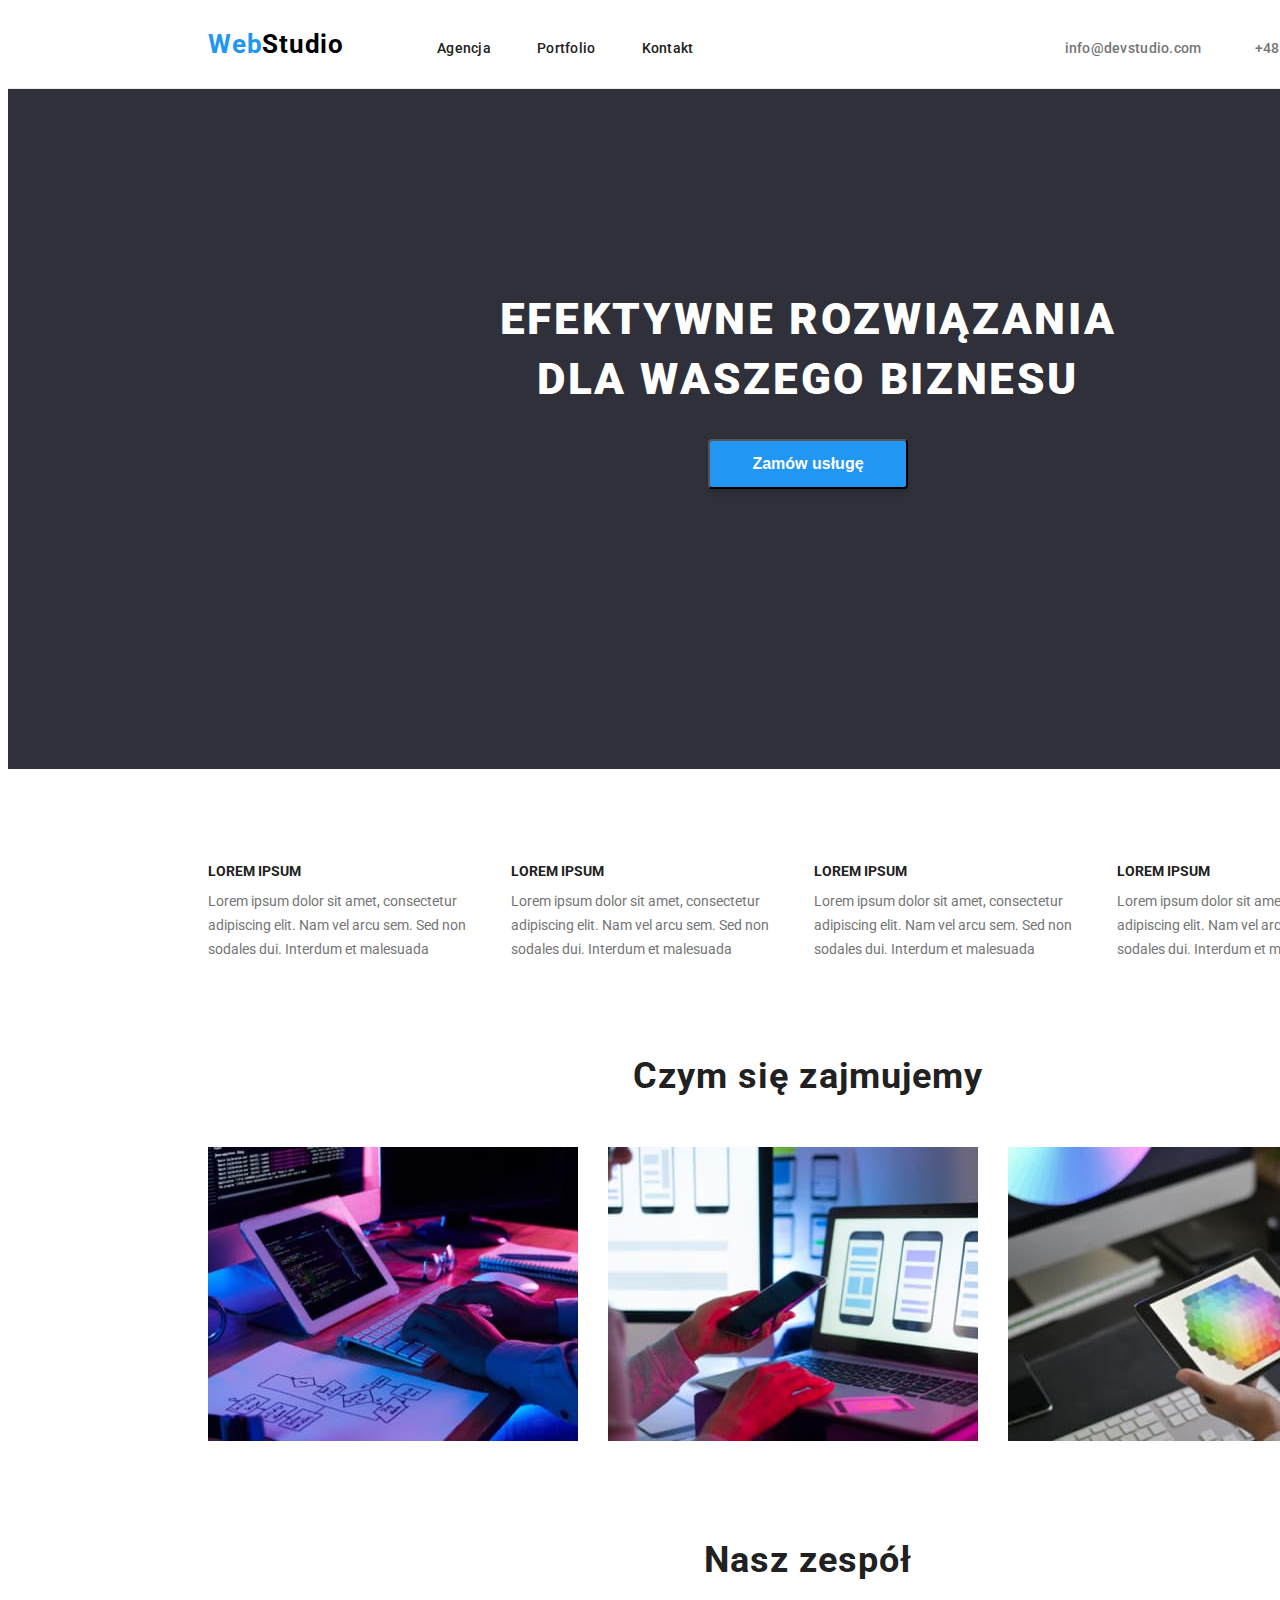
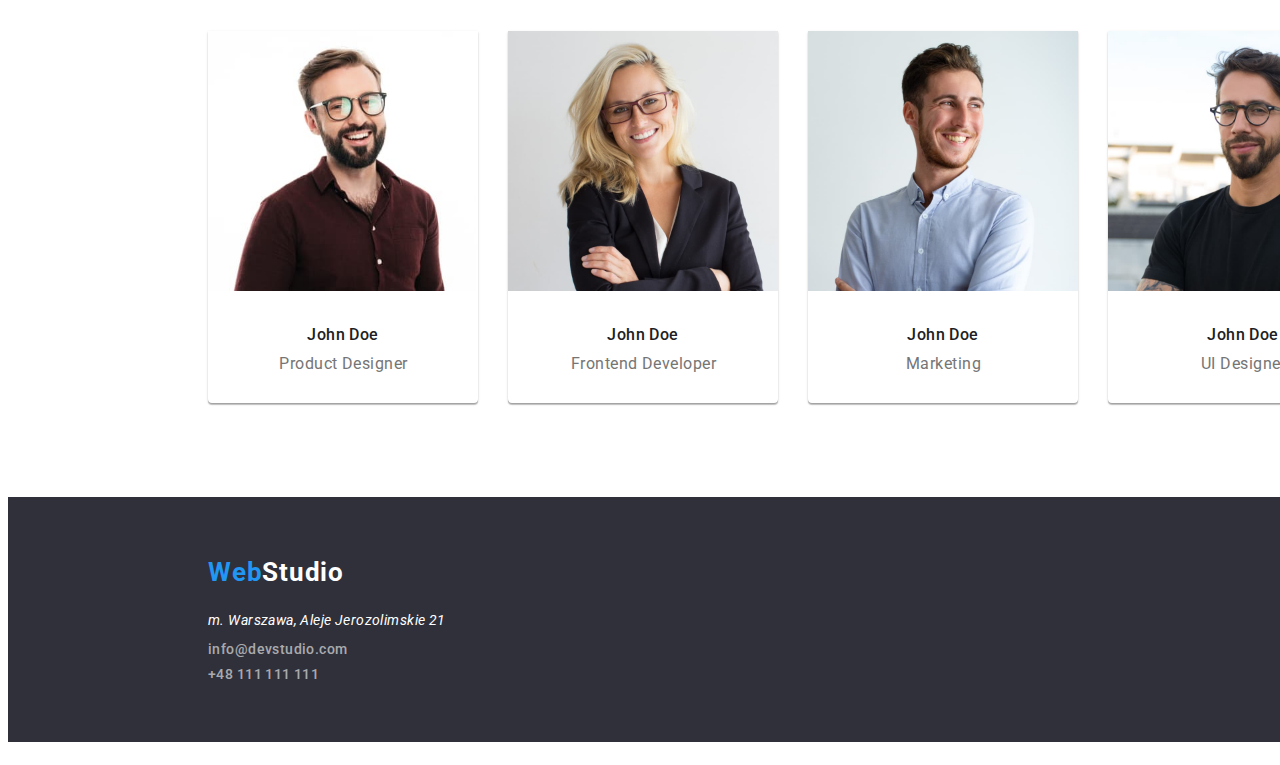
<file: index.html>
<!DOCTYPE html>
<html lang="en">
    <head>
        <meta charset="UTF-8" />
        <meta http-equiv="X-UA-Compatible" content="IE=edge" />
        <meta name="viewport" content="width=device-width, initial-scale=1.0" />
        <title>hw3-main page</title>
        <link
            rel="stylesheet"
            href="https://cdnjs.cloudflare.com/ajax/libs/modern-normalize/1.1.0/modern-normalize.min.css"
            integrity="sha512-wpPYUAdjBVSE4KJnH1VR1HeZfpl1ub8YT/NKx4PuQ5NmX2tKuGu6U/JRp5y+Y8XG2tV+wKQpNHVUX03MfMFn9Q=="
            crossorigin="anonymous"
            referrerpolicy="no-referrer"
        />
        <link rel="stylesheet" href="./css/index.css" />
        <link
            href="https://fonts.googleapis.com/css2?family=Raleway:wght@700&family=Roboto:wght@400;500;700;900&display=swap"
            rel="stylesheet"
        />
    </head>

    <body>
        <header class="border">
            <div class="container">
                <div class="navigation-list">
                    <div class="webstudio">
                        <a href="./index.html">
                            <span class="web-color">Web</span
                            ><span class="studio">Studio</span></a
                        >
                    </div>

                    <nav>
                        <ul class="nav-header">
                            <li>
                                <a class="link-agency" href="#">Agencja</a>
                            </li>
                            <li>
                                <a class="link-portfolio" href="portfolio.html">
                                    Portfolio
                                </a>
                            </li>
                            <li>
                                <a href="#">Kontakt</a>
                            </li>
                        </ul>
                    </nav>
                    <div class="contact-information-header-flex container">
                        <a
                            class="contact-information-header email"
                            href="mailto:info@devstudio.com"
                        >
                            info@devstudio.com
                        </a>
                        <a
                            class="contact-information-header"
                            href="tel:+48111111111"
                        >
                            +48 111 111 111</a
                        >
                    </div>
                </div>
            </div>
        </header>

        <main>
            <div class="main-header">
                <h1>EFEKTYWNE ROZWIĄZANIA DLA WASZEGO BIZNESU</h1>

                <button class="order-the-service" type="button">
                    Zamów usługę
                </button>
            </div>

            <div class="container">
                <ul class="section-description-flex container">
                    <li>
                        <h5 class="header-paragraph">LOREM IPSUM</h5>
                        <p class="description">
                            Lorem ipsum dolor sit amet, consectetur adipiscing
                            elit. Nam vel arcu sem. Sed non sodales dui.
                            Interdum et malesuada
                        </p>
                    </li>
                    <li>
                        <h5 class="header-paragraph">LOREM IPSUM</h5>
                        <p class="description">
                            Lorem ipsum dolor sit amet, consectetur adipiscing
                            elit. Nam vel arcu sem. Sed non sodales dui.
                            Interdum et malesuada
                        </p>
                    </li>
                    <li>
                        <h5 class="header-paragraph">LOREM IPSUM</h5>
                        <p class="description">
                            Lorem ipsum dolor sit amet, consectetur adipiscing
                            elit. Nam vel arcu sem. Sed non sodales dui.
                            Interdum et malesuada
                        </p>
                    </li>
                    <li>
                        <h5 class="header-paragraph">LOREM IPSUM</h5>
                        <p class="description margin">
                            Lorem ipsum dolor sit amet, consectetur adipiscing
                            elit. Nam vel arcu sem. Sed non sodales dui.
                            Interdum et malesuada
                        </p>
                    </li>
                </ul>

                <h2 class="header-secondary">Czym się zajmujemy</h2>

                <ul class="section-what-we-do">
                    <li class="what-we-do-images">
                        <img
                            alt="man writing code"
                            width="370"
                            height="294"
                            src="./images/img1.jpg"
                        />
                    </li>
                    <li class="what-we-do-images">
                        <img
                            alt="man creating a mobile application"
                            width="370"
                            height="294"
                            src="./images/img2.jpg"
                        />
                    </li>
                    <li class="margin">
                        <img
                            alt="man using graphic tablet"
                            width="370"
                            height="294"
                            src="./images/img3.jpg"
                        />
                    </li>
                </ul>

                <h2 class="our-team">Nasz zespół</h2>
                <ul class="section-our-team">
                    <li class="our-team-images">
                        <img
                            alt="photo of product designer"
                            width="270"
                            height="260"
                            src="./images/produktdesignerimg.jpg"
                        />
                        <header>
                            <h5 class="names">John Doe</h5>
                            <p class="team-description">Product Designer</p>
                        </header>
                    </li>
                    <li class="our-team-images">
                        <img
                            alt="photo of frontend developer"
                            width="270"
                            height="260"
                            src="./images/frontenddeveloperimg.jpg"
                        />
                        <header>
                            <h5 class="names">John Doe</h5>
                            <p class="team-description">Frontend Developer</p>
                        </header>
                    </li>
                    <li class="our-team-images">
                        <img
                            alt="photo of a marketer"
                            width="270"
                            height="260"
                            src="./images/marketingimg.jpg"
                        />
                        <header>
                            <h5 class="names">John Doe</h5>
                            <p class="team-description">Marketing</p>
                        </header>
                    </li>
                    <li class="our-team-images">
                        <img
                            class="margin"
                            alt="photo of UI Designer"
                            width="270"
                            height="260"
                            src="./images/uidesignerimg.jpg"
                        />
                        <header>
                            <h5 class="names">John Doe</h5>
                            <p class="team-description">UI Designer</p>
                        </header>
                    </li>
                </ul>
            </div>
        </main>

        <footer class="footer">
            <div class="container">
                <h4 class="webstudio-footer">
                    <span class="web-color">Web</span
                    ><span class="studio-color">Studio</span>
                </h4>
                <address class="address-style">
                    m. Warszawa, Aleje Jerozolimskie 21
                </address>
                <ul class="contacts-footer-style container">
                    <li class="email-footer">
                        <a href="mailto:info@devstudio.com"
                            >info@devstudio.com</a
                        >
                    </li>

                    <li class="tel-footer">
                        <a href="tel:+48111111111">+48 111 111 111</a>
                    </li>
                </ul>
            </div>
        </footer>
    </body>
</html>
</file>
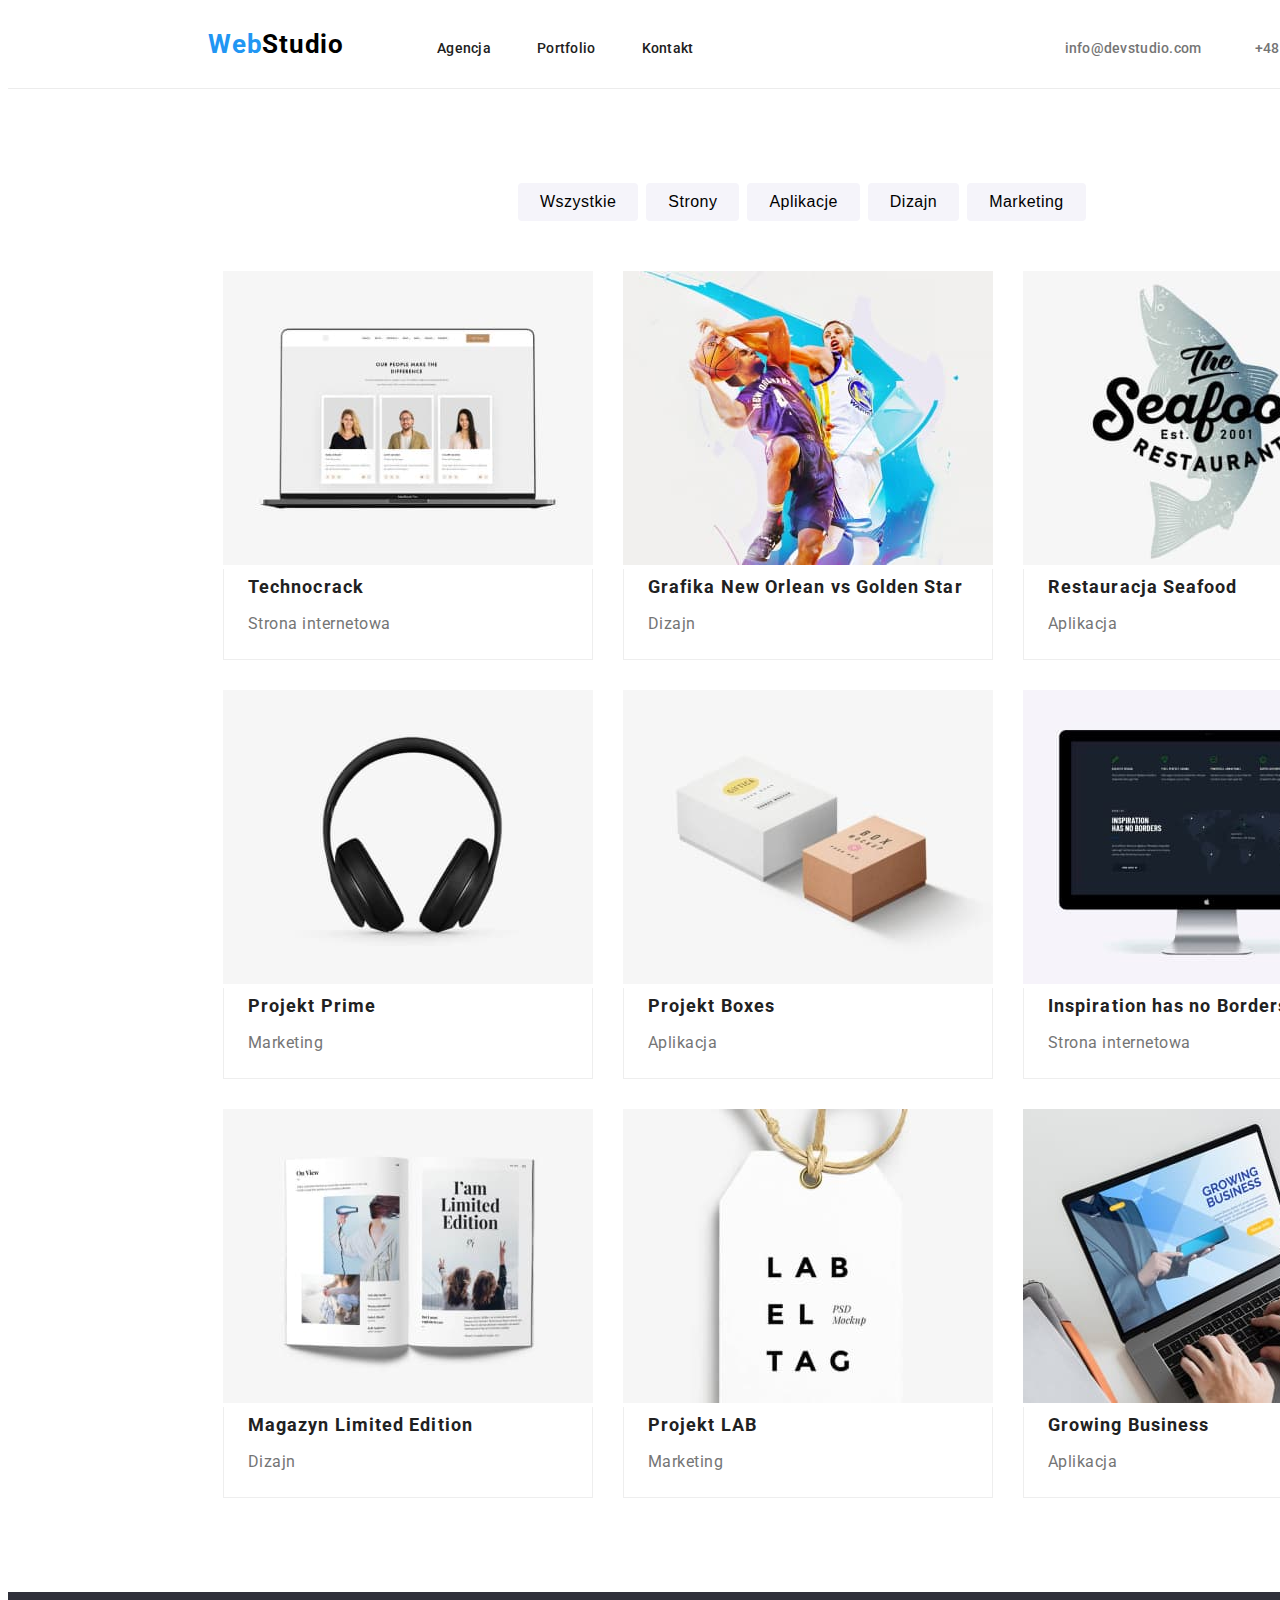
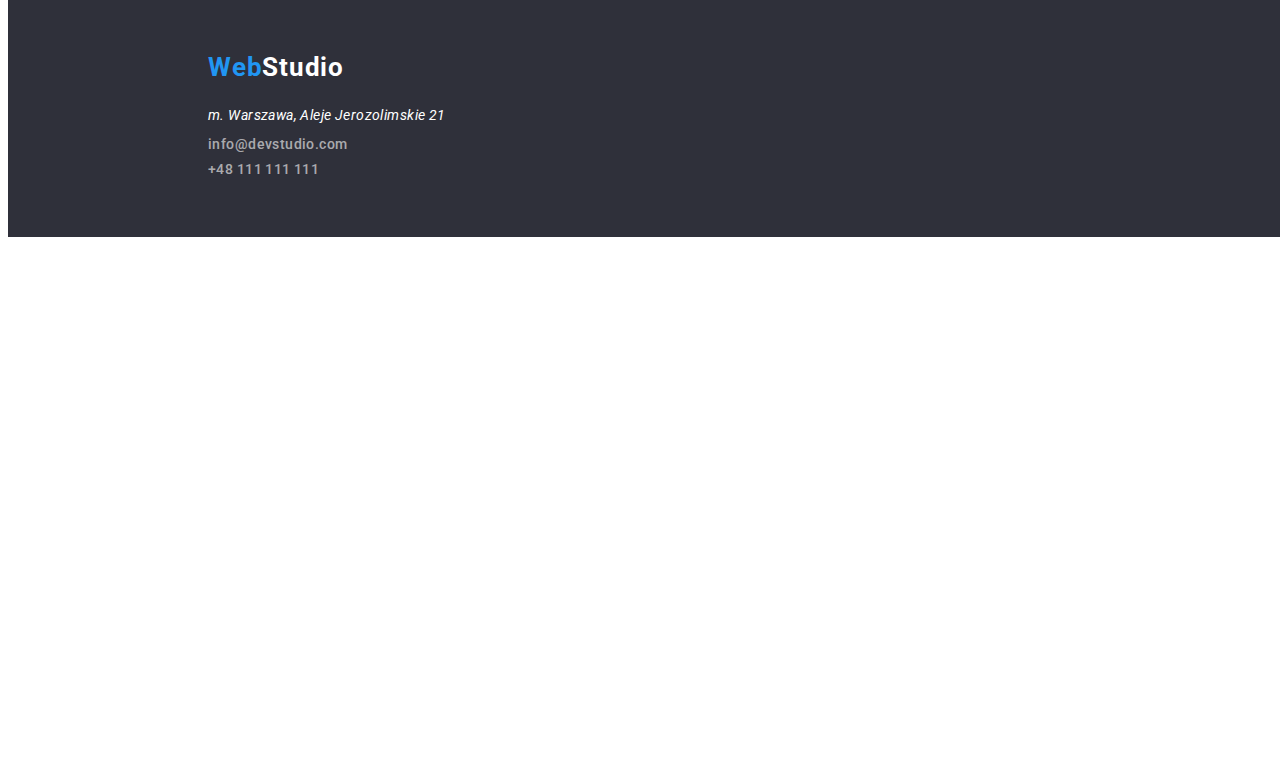
<file: portfolio.html>
<!DOCTYPE html>
<html lang="en">
    <head>
        <meta charset="UTF-8" />
        <meta http-equiv="X-UA-Compatible" content="IE=edge" />
        <meta name="viewport" content="width=device-width, initial-scale=1.0" />
        <title>hw3-main page</title>
        <link
            rel="stylesheet"
            href="https://cdnjs.cloudflare.com/ajax/libs/modern-normalize/1.1.0/modern-normalize.min.css"
            integrity="sha512-wpPYUAdjBVSE4KJnH1VR1HeZfpl1ub8YT/NKx4PuQ5NmX2tKuGu6U/JRp5y+Y8XG2tV+wKQpNHVUX03MfMFn9Q=="
            crossorigin="anonymous"
            referrerpolicy="no-referrer"
        />
        <link rel="stylesheet" href="./css/index.css" />
        <link
            href="https://fonts.googleapis.com/css2?family=Raleway:wght@700&family=Roboto:wght@400;500;700;900&display=swap"
            rel="stylesheet"
        />
    </head>
    <body>
        <header class="border">
            <div class="container">
                <div class="navigation-list">
                    <div class="webstudio">
                        <a href="./index.html">
                            <span class="web-color">Web</span
                            ><span class="studio">Studio</span></a
                        >
                    </div>

                    <nav>
                        <ul class="nav-header">
                            <li>
                                <a class="link-agency" href="#">Agencja</a>
                            </li>
                            <li>
                                <a class="link-portfolio" href="portfolio.html">
                                    Portfolio
                                </a>
                            </li>
                            <li>
                                <a href="#">Kontakt</a>
                            </li>
                        </ul>
                    </nav>
                    <div class="contact-information-header-flex container">
                        <a
                            class="contact-information-header email"
                            href="mailto:info@devstudio.com"
                        >
                            info@devstudio.com
                        </a>
                        <a
                            class="contact-information-header"
                            href="tel:+48111111111"
                        >
                            +48 111 111 111</a
                        >
                    </div>
                </div>
            </div>
        </header>
        <main>
            <ul class="buttons-section-portfolio">
                <li>
                    <button class="portfolio-button" type="button">
                        Wszystkie
                    </button>
                </li>
                <li>
                    <button class="portfolio-button" type="button">
                        Strony
                    </button>
                </li>
                <li>
                    <button class="portfolio-button" type="button">
                        Aplikacje
                    </button>
                </li>
                <li>
                    <button class="portfolio-button" type="button">
                        Dizajn
                    </button>
                </li>
                <li>
                    <button class="portfolio-button" type="button">
                        Marketing
                    </button>
                </li>
            </ul>
            <div class="container portfolio">
                <ul class="portfolio-list-section">
                    <li>
                        <img
                            src="./images/technocrack.jpg"
                            alt="picture of website"
                            width="370"
                            height="294"
                        />
                        <header class="projects-style">
                            <h5 class="projects-header">Technocrack</h5>
                            <p class="project-type">Strona internetowa</p>
                        </header>
                    </li>
                    <li>
                        <img
                            src="./images/neworleanvsgoldenstar.jpg"
                            alt="picture of basketball players"
                            width="370"
                            height="294"
                        />
                        <header class="projects-style">
                            <h5 class="projects-header">
                                Grafika New Orlean vs Golden Star
                            </h5>
                            <p class="project-type">Dizajn</p>
                        </header>
                    </li>
                    <li>
                        <img
                            src="./images/seafood-restaurant.jpg"
                            alt="seafood restaurant logo"
                            width="370"
                            height="294"
                        />
                        <header class="projects-style">
                            <h5 class="projects-header">Restauracja Seafood</h5>
                            <p class="project-type">Aplikacja</p>
                        </header>
                    </li>
                    <li>
                        <img
                            src="./images/prime-project.jpg"
                            alt="picture of headphones"
                            width="370"
                            height="294"
                        />
                        <header class="projects-style">
                            <h5 class="projects-header">Projekt Prime</h5>
                            <p class="project-type">Marketing</p>
                        </header>
                    </li>
                    <li>
                        <img
                            src="./images/boxes-project.jpg"
                            alt="picture of two boxes"
                            width="370"
                            height="294"
                        />
                        <header class="projects-style">
                            <h5 class="projects-header">Projekt Boxes</h5>
                            <p class="project-type">Aplikacja</p>
                        </header>
                    </li>
                    <li>
                        <img
                            src="./images/inspirationhasnoborders.jpg"
                            alt="monitor photo"
                            width="370"
                            height="294"
                        />
                        <header class="projects-style">
                            <h5 class="projects-header">
                                Inspiration has no Borders
                            </h5>
                            <p class="project-type">Strona internetowa</p>
                        </header>
                    </li>
                    <li>
                        <img
                            src="./images/limited-edition-magazine.jpg"
                            alt="magazine photo"
                            width="370"
                            height="294"
                        />
                        <header class="projects-style">
                            <h5 class="projects-header">
                                Magazyn Limited Edition
                            </h5>
                            <p class="project-type">Dizajn</p>
                        </header>
                    </li>
                    <li>
                        <img
                            src="./images/lab-project.jpg"
                            alt="badge photo"
                            width="370"
                            height="294"
                        />
                        <header class="projects-style">
                            <h5 class="projects-header">Projekt LAB</h5>
                            <p class="project-type">Marketing</p>
                        </header>
                    </li>
                    <li>
                        <img
                            src="./images/growing-business.jpg"
                            alt="man typing on laptop"
                            width="370"
                            height="294"
                        />
                        <header class="projects-style">
                            <h5 class="projects-header">Growing Business</h5>
                            <p class="project-type">Aplikacja</p>
                        </header>
                    </li>
                </ul>
            </div>
        </main>
        <footer class="footer">
            <div class="container">
                <h4 class="webstudio-footer">
                    <span class="web-color">Web</span
                    ><span class="studio-color">Studio</span>
                </h4>
                <address class="address-style">
                    m. Warszawa, Aleje Jerozolimskie 21
                </address>
                <ul class="contacts-footer-style container">
                    <li class="email-footer">
                        <a href="mailto:info@devstudio.com"
                            >info@devstudio.com</a
                        >
                    </li>

                    <li class="tel-footer">
                        <a href="tel:+48111111111">+48 111 111 111</a>
                    </li>
                </ul>
            </div>
        </footer>
    </body>
</html>
</file>
<file: css/index.css>
body{
    font-family:"Roboto", sans-serif;
    background-color: #FFFFFF;
    color: #212121;
    width:1600px ;
  height: 2349px;  
}

.web-color{
    color: #2196F3;

}
.studio{
    color:#000000;

}
.webstudio{
    font-weight: 700;
    font-size: 26px;
    line-height: 31px;
    letter-spacing: 0.03em;
   width: 145px;
   
   left: 215px;
   top: 24px;
  
}
.border{
    border-bottom: 1px solid #ECECEC ;
    
}
.navigation-list {
    font-weight: 500;
    font-size: 14px;
    line-height: 16px;
    color: #212121;
    
    display: flex;
    justify-content: space-between;
    align-items: baseline;
    
} 
.studio-color{
    color: #FFFFFF;
}

a:hover {
    color:#2196F3
 }
a{
    color:unset;
    text-decoration: none;
}
.main-header{
    background-color: #2F303A;
    color: #FFFFFF;
    top: 80px;
    padding:  200px 452px 280px 452px;
    text-align: center;
}
h1{
    margin:0 auto;
    width: 696px;
    
    letter-spacing: 0.06em;
    text-transform: uppercase;
    font-weight: 900;
    font-size: 44px;
    line-height: 60px;
}

.contact-information-header{
    color:#757575; 
    font-weight: 500;
    font-size: 14px;
    line-height: 16px;
    letter-spacing: 0.02em;
   
    
}
.order-the-service{
    background-color: #2196F3;
    color: #FFFFFF;
    font-weight: 700;
    font-size: 16px;
    line-height: 30px;
    margin-top: 30px;
    cursor: pointer;
    width: 200px;
    height: 50px;
    top: 430px;
    box-shadow: 0px 4px 4px rgba(0, 0, 0, 0.15);
    border-radius: 4px;

}
.description{
    
    font-size: 14px;
    line-height: 24px;
    color: #757575;
    margin-top: 10px;
    margin-bottom: 94px;
    margin-right: 30px;
}
/* Prawy  margines na stronie dla ostatniego elementu */

.margin{
margin-right: 0px;
}

.team-description{
    
    font-size: 16px;
    line-height: 19px;
    color: #757575; 
    margin-top: 0;
    margin-right: 61px;
    margin-bottom: 30px;
    margin-left: 62px;



}
.header-paragraph{
    font-weight: 700;
    font-size: 14px;
    line-height: 16px;
    color: #212121;
    margin: auto;
}
ul{
    list-style-type: none;
}
.header-secondary{
    font-weight: 700;
    font-size: 36px;
    line-height: 42px;
    color: #212121;
    text-align: center;
    letter-spacing: 0.03em;
    margin-top: 0 ;
    margin-bottom: 50px;


}
 .footer{
 background-color:  #2F303A;
 

}
.address-style{
    color: #FFFFFF;
    font-size: 14px;
    line-height: 24px;
    letter-spacing: 0.03em;
    padding-bottom: 9px;
    
}
.webstudio-footer{
    font-weight: 700;
    font-size: 26px;
    line-height: 31px;
    padding-top: 60px;
    margin-bottom:20px;
    margin-top: 0px;
    letter-spacing: 0.03em;

    
}
.our-team{
    font-weight: 700;
    font-size: 36px;
    line-height: 42px;
    text-align: center;
letter-spacing: 0.03em;
margin-top: 0;
margin-bottom: 50px;

}
.portfolio-button{
    
    cursor: pointer; 
    font-weight: 500;
    font-size: 16px;
    line-height: 26px; 
    background: #F5F4FA;
    border-radius: 4px; 
    text-align: center;
    letter-spacing: 0.03em;
    padding:6px 22px 6px 22px ;
    border: #2196F3;
    
    

}
  .portfolio-button:hover {
    background: #2196F3;
    color: #FFFFFF;

}
.portfolio-button:focus {
    background: #2196F3;
    color: #FFFFFF;
}
.projects-header{
    margin-bottom: 4px;
    margin-top: 0px;
    margin-left: 24px;
    margin-right: 24px;
    letter-spacing: 0.06em;
    font-weight: 700;
    font-size: 18px;
    line-height: 36px
    
    
    
   
    
}
.names{
    font-weight: 500;
    font-size: 16px;
    line-height: 19px;
    margin-top: 30px;
    margin-bottom: 10px;
    margin-right: 99px;
    margin-left:99px;

}
.project-type{
    font-weight: 400;
    font-size: 16px;
    line-height: 30px;
    color: #757575;
    padding:0px 24px 20px 24px;
    margin: 0;
    letter-spacing: 0.03em;
}
.container{
    width: 1200px;
    margin: 0 auto;
    

}
.nav-header{
    display: flex;
    margin-left: 93px;
    margin-top:32px;
    margin-bottom: 32px;
    margin-right: 371px;
    letter-spacing: 0.02em;
    padding-left: 0;
}
.link-agency {
padding-right: 46px;
}
.link-portfolio{
    padding-right: 46px;
}

.email{
margin-right: 50px;
letter-spacing: 0.02em;
}

.section-description-flex{
    display: flex;
    padding-top: 94px;
    padding-left: 0;
   

}

.section-what-we-do{
    display: flex;
    margin-top: 50px;
    margin-bottom: 94px;
    padding-left: 0px;
}
.what-we-do-images{

    margin-right: 30px;
    width: 370px;
    height: 294px;
}
.our-team-background{
   background: #F5F4FA; 
}
.section-our-team{
    display: flex;
    text-align: center;
    letter-spacing: 0.03em;
    margin-top: 0px;
    padding-left: 0px;
    margin-bottom: 94px;
    
}
.our-team-images{
   margin-right: 30px;
   box-shadow: 0px 1px 3px rgba(0, 0, 0, 0.12), 0px 1px 1px rgba(0, 0, 0, 0.14), 0px 2px 1px rgba(0, 0, 0, 0.2);
border-radius: 0px 0px 4px 4px;


}
.buttons-section-portfolio{
    display: flex;
    gap: 8px;
    margin-left: 510px;
    margin-top: 94px;
    margin-bottom: 34px;
    margin-right: 518px;
    padding-left: 0px;
    width: 572px;
    height:54px; 
    letter-spacing: 0.03em;
    text-align: center;
    
    
}


.portfolio-list-section{
    display: flex;
    flex-wrap: wrap;
    gap: 30px ;
    padding: 0;
    flex-basis: calc((100% - 30px) / 3);
    margin:0;
    
    
    
    
}
.projects-style{
    border-left:  1px solid #EEEEEE;
    border-right:  1px solid #EEEEEE ;
    border-bottom: 1px solid #EEEEEE;
    

    
    
}

.portfolio{

    margin-bottom: 94px;
    margin-left:215px ;
    margin-right: 215px;
    padding: 0;
}
.tel-footer{
    color: rgba(255, 255, 255, 0.6);
    font-weight: 500;
    font-size: 14px;
    line-height: 16px;
    letter-spacing: 0.03em;
    padding-bottom: 60px;
    
   
    }
    .email-footer{
    color: rgba(255, 255, 255, 0.6);
    font-weight: 500;
    font-size: 14px;
    line-height: 16px;
    letter-spacing: 0.03em;
    padding-bottom: 9px;
    }
    .contacts-footer-style{
        padding-left: 0px;
    }
</file>
